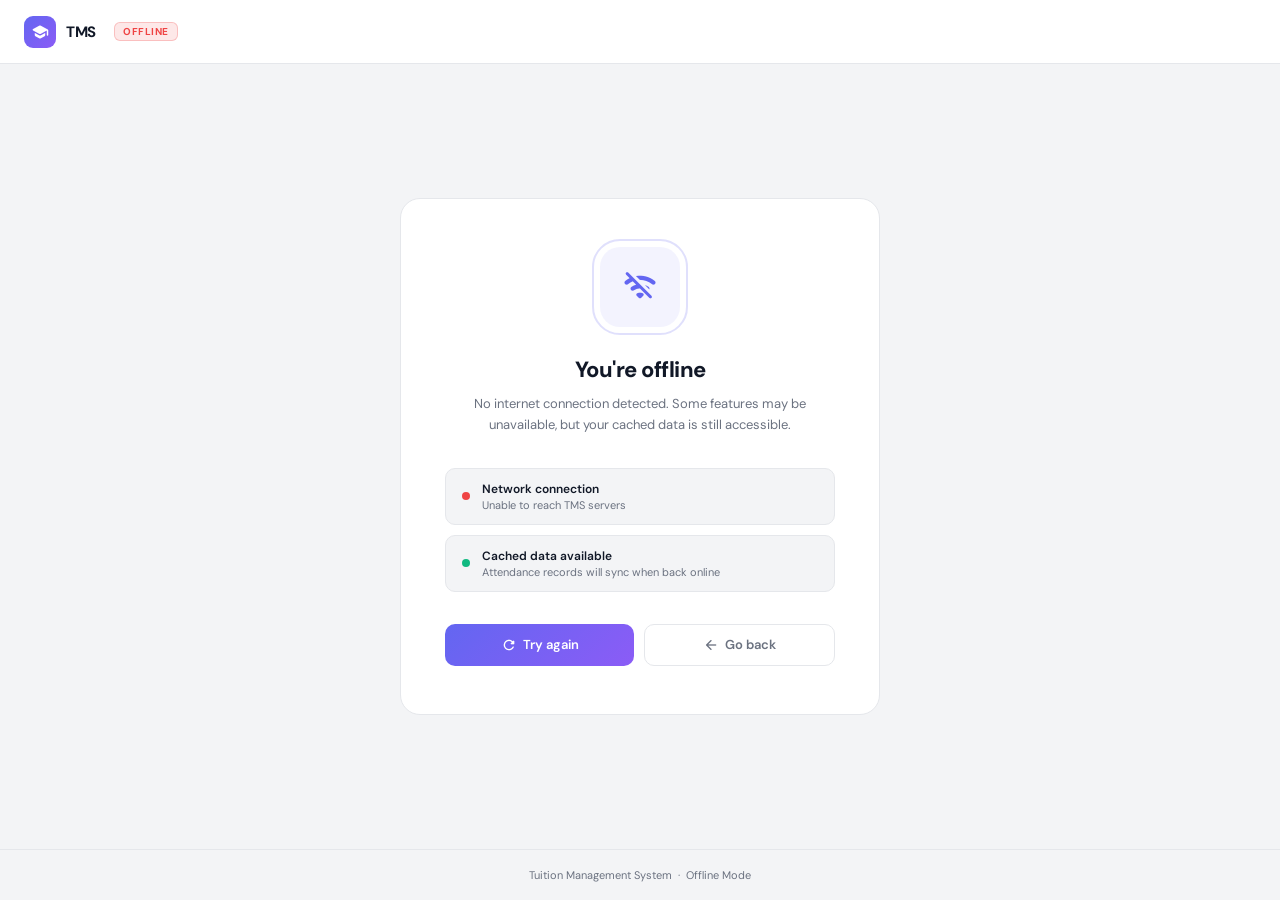
<file: TMS.Web/wwwroot/offline.html>
﻿<!DOCTYPE html>
<html lang="en">
<head>
    <meta charset="UTF-8" />
    <meta name="viewport" content="width=device-width, initial-scale=1.0" />
    <title>Offline — TMS</title>
    <link rel="icon" href="/icons/icon-192.png" />
    <link rel="preconnect" href="https://fonts.googleapis.com" />
    <link rel="preconnect" href="https://fonts.gstatic.com" crossorigin />
    <link href="https://fonts.googleapis.com/css2?family=DM+Sans:ital,opsz,wght@0,9..40,300;0,9..40,400;0,9..40,500;0,9..40,600;0,9..40,700;1,9..40,400&display=swap" rel="stylesheet" />
    <link href="https://fonts.googleapis.com/icon?family=Material+Icons+Round" rel="stylesheet" />

    <style>
        *, *::before, *::after {
            box-sizing: border-box;
        }

        :root {
            --bg: #0B0D14;
            --surface: #13151F;
            --border: rgba(255,255,255,0.08);
            --text-primary: #F9FAFB;
            --text-secondary: #9CA3AF;
            --primary: #6366F1;
            --primary-soft: rgba(99,102,241,0.12);
            --green: #10B981;
            --green-soft: rgba(16,185,129,0.12);
        }

        @media (prefers-color-scheme: light) {
            :root {
                --bg: #F3F4F6;
                --surface: #FFFFFF;
                --border: #E5E7EB;
                --text-primary: #111827;
                --text-secondary: #6B7280;
                --primary-soft: rgba(99,102,241,0.08);
                --green-soft: rgba(16,185,129,0.08);
            }
        }

        html, body {
            margin: 0;
            padding: 0;
            height: 100%;
            font-family: 'DM Sans', sans-serif;
            font-size: 14px;
            -webkit-font-smoothing: antialiased;
            background-color: var(--bg);
            color: var(--text-primary);
        }

        /* ── Layout ── */
        .page {
            min-height: 100vh;
            display: flex;
            flex-direction: column;
        }

        /* ── Top bar ── */
        .topbar {
            height: 64px;
            border-bottom: 1px solid var(--border);
            background: var(--surface);
            display: flex;
            align-items: center;
            padding: 0 24px;
            gap: 10px;
            flex-shrink: 0;
        }

        .topbar-logo {
            width: 32px;
            height: 32px;
            border-radius: 9px;
            background: linear-gradient(135deg, #6366F1, #8B5CF6);
            display: flex;
            align-items: center;
            justify-content: center;
            color: #fff;
            font-size: 16px;
        }

        .topbar-name {
            font-size: 15px;
            font-weight: 700;
            color: var(--text-primary);
            letter-spacing: -0.3px;
        }

        .topbar-badge {
            margin-left: 8px;
            background: rgba(239,68,68,0.12);
            color: #EF4444;
            border: 1px solid rgba(239,68,68,0.25);
            border-radius: 6px;
            font-size: 10px;
            font-weight: 700;
            padding: 2px 8px;
            letter-spacing: 0.5px;
        }

        /* ── Main content ── */
        .main {
            flex: 1;
            display: flex;
            align-items: center;
            justify-content: center;
            padding: 40px 16px;
        }

        .card {
            background: var(--surface);
            border: 1px solid var(--border);
            border-radius: 20px;
            padding: 48px 44px;
            max-width: 480px;
            width: 100%;
            text-align: center;
        }

        /* ── Animated icon ── */
        .icon-wrap {
            width: 80px;
            height: 80px;
            border-radius: 20px;
            background: var(--primary-soft);
            display: flex;
            align-items: center;
            justify-content: center;
            margin: 0 auto 28px;
            position: relative;
            animation: pulse 2.6s ease-in-out infinite;
        }

            .icon-wrap .material-icons-round {
                font-size: 36px;
                color: var(--primary);
            }

            /* Ping ring */
            .icon-wrap::after {
                content: '';
                position: absolute;
                inset: -8px;
                border-radius: 28px;
                border: 2px solid rgba(99,102,241,0.2);
                animation: ring 2.6s ease-in-out infinite;
            }

        @keyframes pulse {
            0%, 100% {
                transform: scale(1);
            }

            50% {
                transform: scale(1.04);
            }
        }

        @keyframes ring {
            0%, 100% {
                opacity: 1;
                transform: scale(1);
            }

            50% {
                opacity: 0.3;
                transform: scale(1.12);
            }
        }

        /* ── Text ── */
        .title {
            font-size: 22px;
            font-weight: 800;
            letter-spacing: -0.5px;
            color: var(--text-primary);
            margin: 0 0 10px;
        }

        .subtitle {
            font-size: 13px;
            color: var(--text-secondary);
            line-height: 1.6;
            margin: 0 0 32px;
        }

        /* ── Status row ── */
        .status-row {
            display: flex;
            flex-direction: column;
            gap: 10px;
            margin-bottom: 32px;
        }

        .status-item {
            display: flex;
            align-items: center;
            gap: 12px;
            padding: 12px 16px;
            border: 1px solid var(--border);
            border-radius: 10px;
            background: var(--bg);
            text-align: left;
        }

        .status-dot {
            width: 8px;
            height: 8px;
            border-radius: 50%;
            flex-shrink: 0;
        }

            .status-dot.offline {
                background: #EF4444;
            }

            .status-dot.cached {
                background: #10B981;
                animation: blink 1.4s ease-in-out infinite;
            }

        @keyframes blink {
            0%, 100% {
                opacity: 1;
            }

            50% {
                opacity: 0.3;
            }
        }

        .status-item-text {
            flex: 1;
        }

        .status-item-label {
            font-size: 12px;
            font-weight: 600;
            color: var(--text-primary);
        }

        .status-item-sub {
            font-size: 11px;
            color: var(--text-secondary);
            margin-top: 1px;
        }

        /* ── Buttons ── */
        .btn-row {
            display: flex;
            gap: 10px;
        }

        .btn {
            flex: 1;
            height: 42px;
            border-radius: 10px;
            font-family: 'DM Sans', sans-serif;
            font-size: 13px;
            font-weight: 600;
            cursor: pointer;
            border: none;
            transition: all 0.15s ease;
            display: flex;
            align-items: center;
            justify-content: center;
            gap: 6px;
        }

        .btn-primary {
            background: linear-gradient(135deg, #6366F1, #8B5CF6);
            color: #fff;
        }

            .btn-primary:hover {
                background: linear-gradient(135deg, #4F46E5, #7C3AED);
                box-shadow: 0 4px 15px rgba(99,102,241,0.35);
            }

        .btn-outline {
            background: transparent;
            color: var(--text-secondary);
            border: 1px solid var(--border);
        }

            .btn-outline:hover {
                border-color: var(--primary);
                color: var(--primary);
                background: var(--primary-soft);
            }

        /* ── Footer ── */
        .footer {
            padding: 18px 24px;
            border-top: 1px solid var(--border);
            text-align: center;
            font-size: 11px;
            color: var(--text-secondary);
            flex-shrink: 0;
        }

        /* ── Online banner ── */
        .online-banner {
            display: none;
            position: fixed;
            bottom: 24px;
            left: 50%;
            transform: translateX(-50%);
            background: var(--green);
            color: #fff;
            border-radius: 10px;
            padding: 10px 20px;
            font-size: 13px;
            font-weight: 600;
            gap: 8px;
            align-items: center;
            box-shadow: 0 4px 20px rgba(16,185,129,0.4);
            z-index: 100;
            animation: slideUp 0.3s ease;
        }

            .online-banner.show {
                display: flex;
            }

        @keyframes slideUp {
            from {
                opacity: 0;
                transform: translateX(-50%) translateY(12px);
            }

            to {
                opacity: 1;
                transform: translateX(-50%) translateY(0);
            }
        }

        /* ── Responsive ── */
        @media (max-width: 520px) {
            .card {
                padding: 36px 24px;
                border-radius: 16px;
            }

            .btn-row {
                flex-direction: column;
            }

            .title {
                font-size: 19px;
            }
        }
    </style>
</head>
<body>

    <div class="page">

        <!-- Top bar -->
        <header class="topbar">
            <div class="topbar-logo">
                <span class="material-icons-round" style="font-size:18px;">school</span>
            </div>
            <span class="topbar-name">TMS</span>
            <span class="topbar-badge">OFFLINE</span>
        </header>

        <!-- Main -->
        <main class="main">
            <div class="card">

                <!-- Icon -->
                <div class="icon-wrap">
                    <span class="material-icons-round">wifi_off</span>
                </div>

                <!-- Text -->
                <h1 class="title">You're offline</h1>
                <p class="subtitle">
                    No internet connection detected. Some features may be unavailable,
                    but your cached data is still accessible.
                </p>

                <!-- Status -->
                <div class="status-row">
                    <div class="status-item">
                        <span class="status-dot offline"></span>
                        <div class="status-item-text">
                            <div class="status-item-label">Network connection</div>
                            <div class="status-item-sub">Unable to reach TMS servers</div>
                        </div>
                    </div>
                    <div class="status-item">
                        <span class="status-dot cached"></span>
                        <div class="status-item-text">
                            <div class="status-item-label">Cached data available</div>
                            <div class="status-item-sub">Attendance records will sync when back online</div>
                        </div>
                    </div>
                </div>

                <!-- Buttons -->
                <div class="btn-row">
                    <button class="btn btn-primary" onclick="retryConnection()">
                        <span class="material-icons-round" style="font-size:16px;">refresh</span>
                        Try again
                    </button>
                    <button class="btn btn-outline" onclick="window.history.back()">
                        <span class="material-icons-round" style="font-size:16px;">arrow_back</span>
                        Go back
                    </button>
                </div>

            </div>
        </main>

        <!-- Footer -->
        <footer class="footer">
            Tuition Management System &nbsp;·&nbsp; Offline Mode
        </footer>

    </div>

    <!-- Back-online banner -->
    <div class="online-banner" id="onlineBanner">
        <span class="material-icons-round" style="font-size:16px;">wifi</span>
        Connection restored — redirecting…
    </div>

    <script>
    function retryConnection() {
        const btn = document.querySelector('.btn-primary');
        btn.disabled = true;
        btn.innerHTML = '<span class="material-icons-round" style="font-size:16px;animation:spin 0.8s linear infinite">refresh</span> Checking…';

        // Add spin style dynamically
        if (!document.getElementById('spin-style')) {
            const s = document.createElement('style');
            s.id = 'spin-style';
            s.textContent = '@keyframes spin { to { transform: rotate(360deg); } }';
            document.head.appendChild(s);
        }

        setTimeout(() => {
            if (navigator.onLine) {
                window.location.reload();
            } else {
                btn.disabled = false;
                btn.innerHTML = '<span class="material-icons-round" style="font-size:16px;">refresh</span> Try again';
            }
        }, 1200);
    }

    // Auto-redirect when connection is restored
    window.addEventListener('online', () => {
        const banner = document.getElementById('onlineBanner');
        banner.classList.add('show');
        setTimeout(() => window.location.reload(), 1800);
    });

    window.addEventListener('offline', () => {
        document.getElementById('onlineBanner').classList.remove('show');
    });
    </script>

</body>
</html>
</file>
